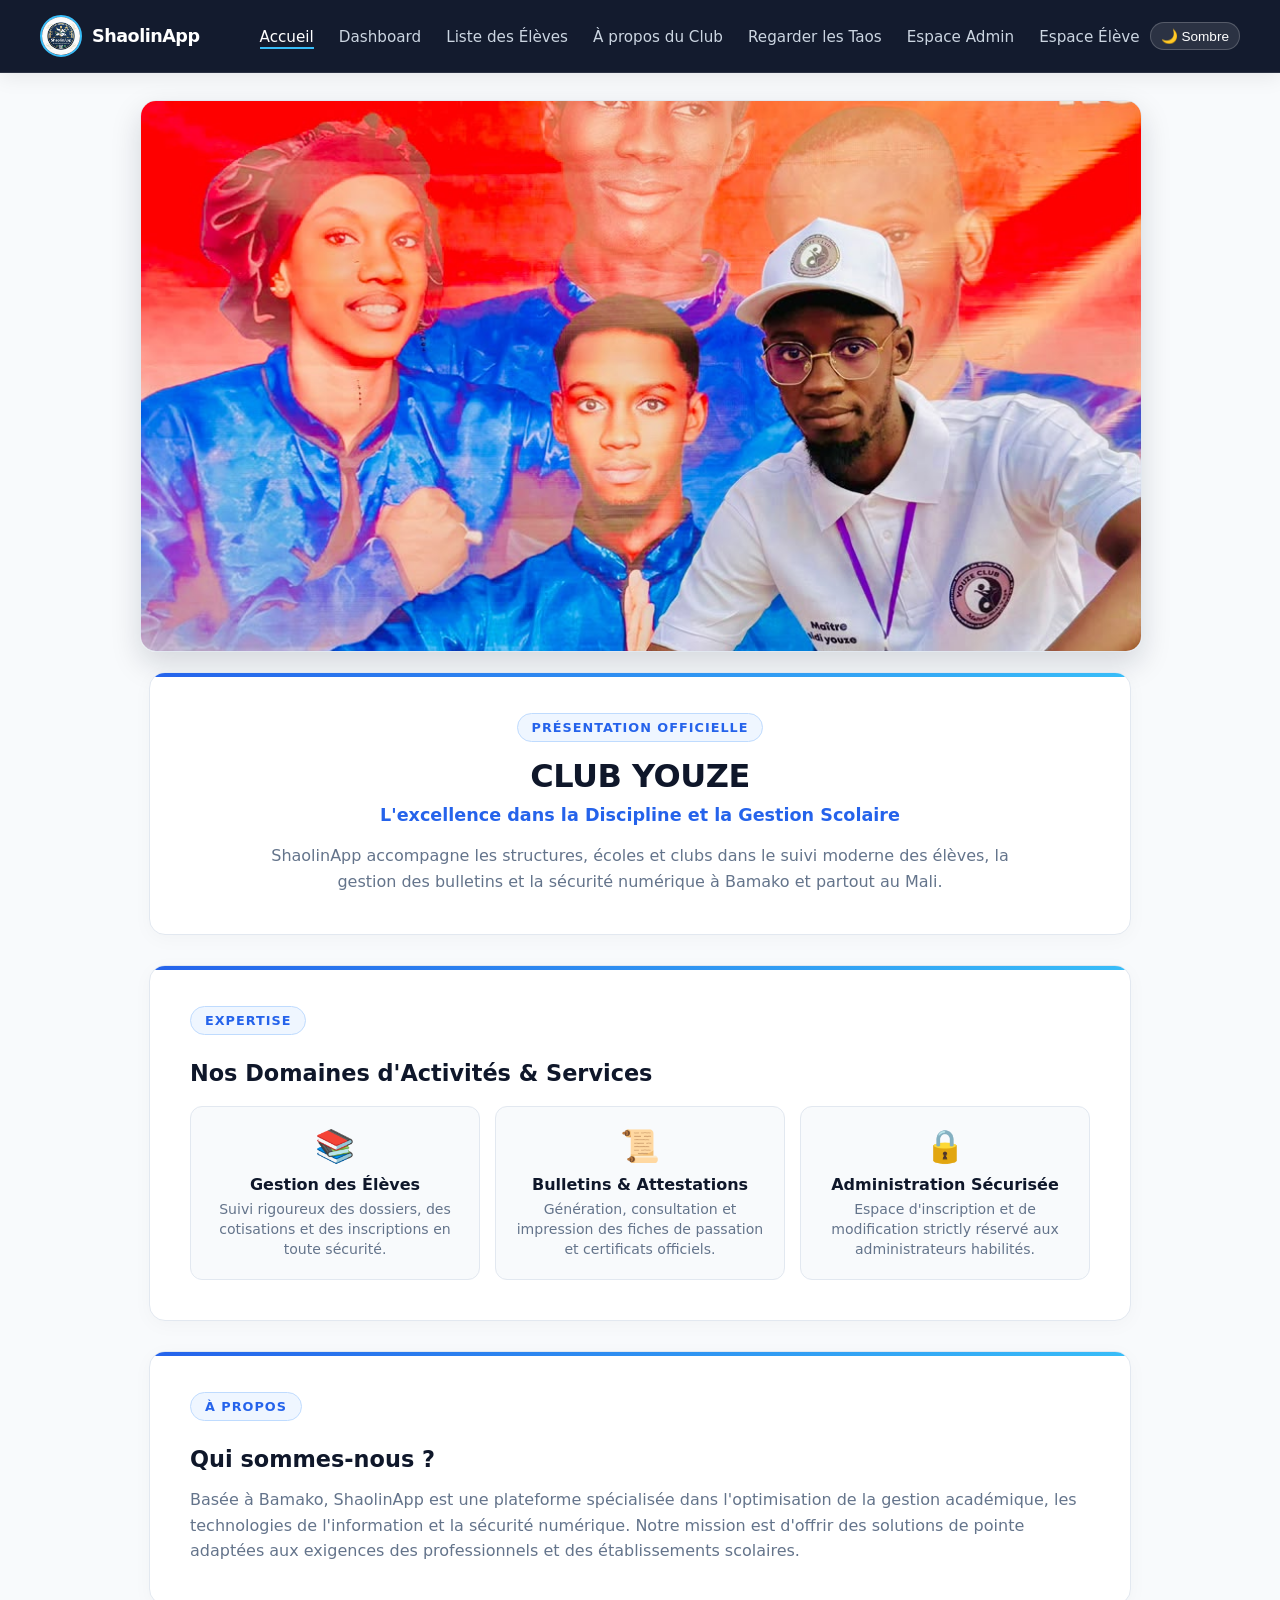
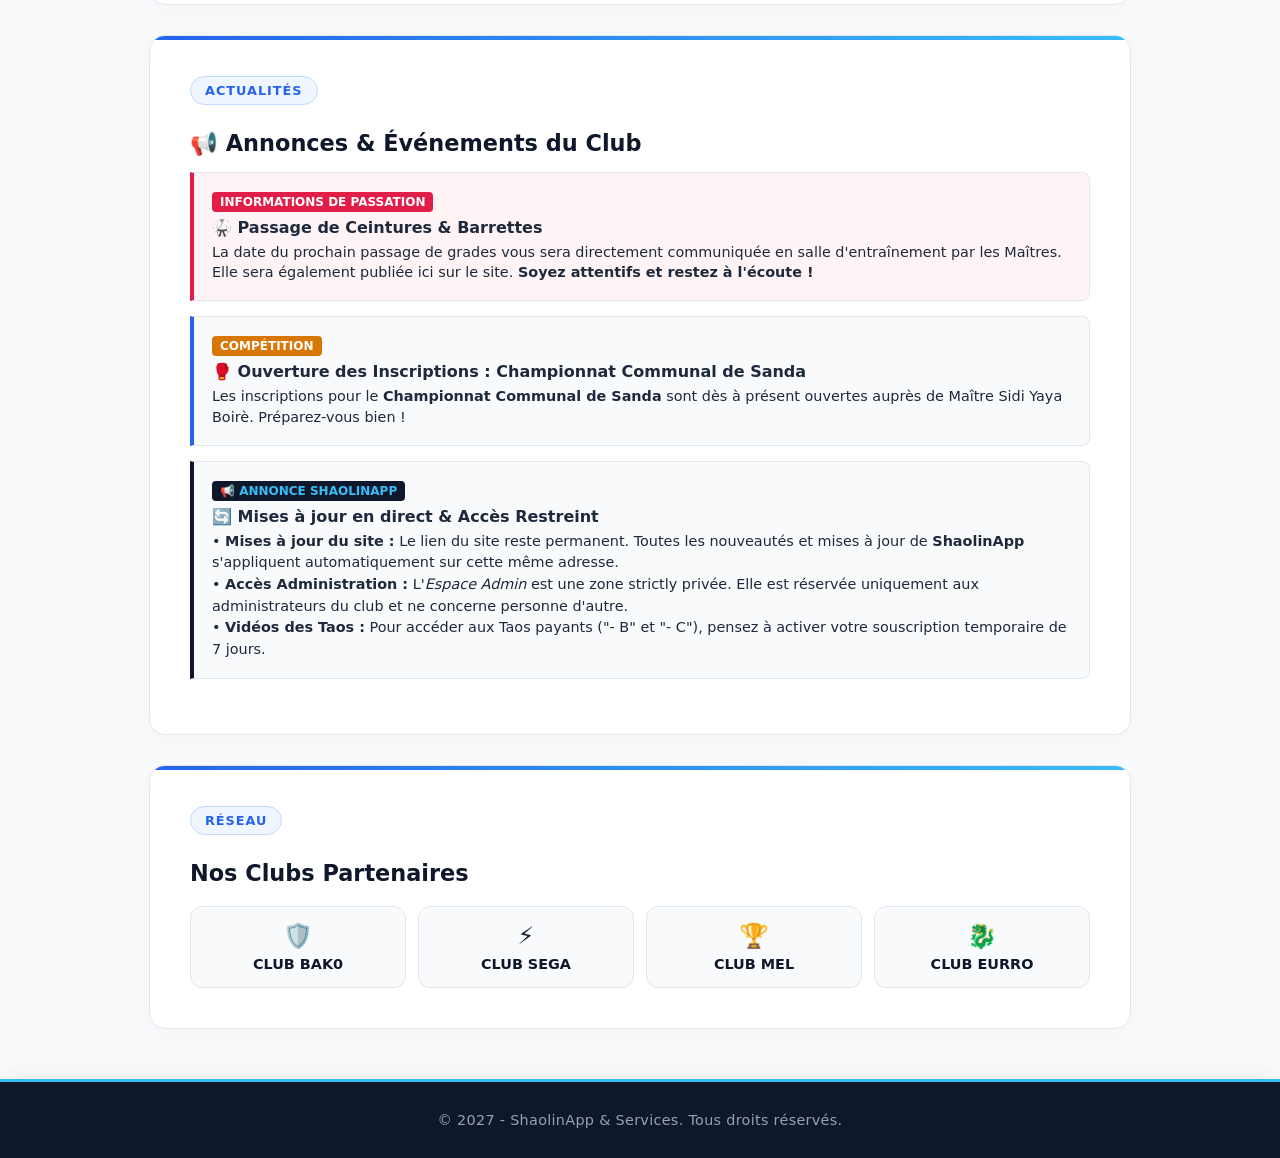
<file: index.html>
<!DOCTYPE html>
<html lang="fr">
<head>
    <meta charset="utf-8">
    <meta name="viewport" content="width=device-width, initial-scale=1.0">
    <title>ShaolinApp - Club Youze</title>
    
    <!-- Lien vers le Manifeste PWA -->
    <link rel="manifest" href="manifest.json">
    <meta name="theme-color" content="#38bdf8">

    <style>
        :root {
            --primary: #0f172a;
            --accent: #38bdf8;
            --text-main: #1e293b;
            --text-muted: #64748b;
            --bg-body: #f8fafc;
            --card-bg: #ffffff;
            --border-color: #e2e8f0;
        }

        /* Variables pour le Mode Sombre */
        [data-theme="dark"] {
            --primary: #f8fafc;
            --accent: #38bdf8;
            --text-main: #f1f5f9;
            --text-muted: #94a3b8;
            --bg-body: #0b0f19;
            --card-bg: #1e293b;
            --border-color: #334155;
        }

        body {
            font-family: 'Segoe UI', system-ui, -apple-system, sans-serif;
            background-color: var(--bg-body);
            margin: 0;
            padding: 0;
            color: var(--text-main);
            padding-top: 110px;
            scroll-behavior: smooth;
            transition: background-color 0.3s ease, color 0.3s ease;
        }
        
        /* Navbar flexible */
        header {
            position: fixed;
            top: 0;
            left: 0;
            width: 100%;
            background-color: rgba(15, 23, 42, 0.98);
            backdrop-filter: blur(12px);
            -webkit-backdrop-filter: blur(12px);
            color: white;
            padding: 12px 20px;
            display: flex;
            flex-direction: column;
            align-items: center;
            box-sizing: border-box;
            z-index: 1000;
            border-bottom: 1px solid rgba(255, 255, 255, 0.1);
            box-shadow: 0 4px 20px rgba(0, 0, 0, 0.08);
            gap: 10px;
        }

        .logo-container {
            display: flex;
            align-items: center;
            gap: 10px;
        }

        .logo-container img {
            height: 38px;
            width: 38px;
            border-radius: 50%;
            object-fit: cover;
            border: 2px solid var(--accent);
        }

        .logo-container h1 {
            margin: 0;
            font-size: 1.1rem;
            font-weight: 700;
            letter-spacing: -0.5px;
            white-space: nowrap;
        }

        nav {
            width: 100%;
            display: flex;
            justify-content: center;
            align-items: center;
            flex-wrap: wrap;
            gap: 10px;
        }

        nav ul {
            list-style: none;
            display: flex;
            flex-wrap: wrap;
            justify-content: center;
            gap: 12px 20px;
            margin: 0;
            padding: 0;
            align-items: center;
        }

        nav ul li a {
            color: #cbd5e1;
            text-decoration: none;
            font-weight: 500;
            font-size: 0.88rem;
            transition: all 0.3s ease;
            position: relative;
            padding: 3px 0;
            cursor: pointer;
            white-space: nowrap;
        }

        nav ul li a::after {
            content: '';
            position: absolute;
            width: 0;
            height: 2px;
            bottom: 0;
            left: 0;
            background-color: var(--accent);
            transition: width 0.3s ease;
        }

        nav ul li a:hover, nav ul li a.actif {
            color: white;
        }

        nav ul li a:hover::after, nav ul li a.actif::after {
            width: 100%;
        }

        /* Bouton Dark/Light Mode */
        .theme-toggle-btn {
            background: rgba(255, 255, 255, 0.1);
            border: 1px solid rgba(255, 255, 255, 0.2);
            color: white;
            padding: 5px 10px;
            border-radius: 20px;
            cursor: pointer;
            font-size: 0.85rem;
            display: flex;
            align-items: center;
            gap: 5px;
            transition: all 0.3s ease;
        }

        .theme-toggle-btn:hover {
            background: rgba(56, 189, 248, 0.2);
            border-color: var(--accent);
        }

        @media (min-width: 850px) {
            body {
                padding-top: 80px;
            }
            header {
                flex-direction: row;
                justify-content: space-between;
                padding: 15px 40px;
            }
            nav {
                width: auto;
            }
            nav ul {
                gap: 25px;
            }
            nav ul li a {
                font-size: 0.95rem;
            }
        }

        /* Bannière Image */
        .hero-banner {
            max-width: 1000px;
            margin: 20px auto;
            padding: 0 15px;
            text-align: center;
        }

        .hero-banner img {
            width: 100%;
            max-height: 550px;
            object-fit: cover;
            display: block;
            border-radius: 16px;
            box-shadow: 0 12px 30px rgba(15, 23, 42, 0.15);
            border: 1px solid var(--border-color);
        }

        /* Style commun Carte pro */
        .styled-card {
            max-width: 900px;
            margin: 0 15px 25px 15px;
            background: var(--card-bg);
            padding: 25px;
            border-radius: 16px;
            box-shadow: 0 4px 20px rgba(0, 0, 0, 0.03);
            border: 1px solid var(--border-color);
            position: relative;
            overflow: hidden;
            transition: transform 0.3s ease, box-shadow 0.3s ease, background-color 0.3s ease, border-color 0.3s ease;
        }

        .styled-card:hover {
            transform: translateY(-3px);
            box-shadow: 0 8px 25px rgba(15, 23, 42, 0.08);
        }

        @media (min-width: 930px) {
            .styled-card {
                margin: 0 auto 30px auto;
                padding: 40px;
            }
        }

        .styled-card::before {
            content: '';
            position: absolute;
            top: 0;
            left: 0;
            width: 100%;
            height: 4px;
            background: linear-gradient(90deg, #2563eb, #38bdf8);
        }

        .badge-section {
            display: inline-block;
            background-color: #eff6ff;
            color: #2563eb;
            font-size: 0.8rem;
            font-weight: 700;
            padding: 6px 14px;
            border-radius: 20px;
            text-transform: uppercase;
            letter-spacing: 1px;
            margin-bottom: 15px;
            border: 1px solid #bfdbfe;
        }

        [data-theme="dark"] .badge-section {
            background-color: rgba(37, 99, 235, 0.2);
            color: #38bdf8;
            border-color: rgba(56, 189, 248, 0.3);
        }

        .hero-text-section {
            text-align: center;
        }

        .hero-text-section h1 {
            color: var(--primary);
            font-size: 2rem;
            font-weight: 800;
            margin: 0 0 10px 0;
            letter-spacing: -0.5px;
        }

        .hero-text-section h2 {
            color: #2563eb;
            font-size: 1.1rem;
            font-weight: 600;
            margin: 0 0 18px 0;
        }

        [data-theme="dark"] .hero-text-section h2 {
            color: #38bdf8;
        }

        .hero-text-section p, .presentation p {
            color: var(--text-muted);
            font-size: 1rem;
            line-height: 1.6;
            margin: 0;
        }

        .hero-text-section p {
            max-width: 750px;
            margin: 0 auto;
        }

        .presentation h3, .domaines h3, .partenaires h3, .annonces h3 {
            color: var(--primary);
            font-size: 1.4rem;
            font-weight: 700;
            margin: 10px 0 15px 0;
        }

        .grid-domaines {
            display: grid;
            grid-template-columns: repeat(auto-fit, minmax(220px, 1fr));
            gap: 15px;
            margin-top: 20px;
        }

        .carte-domaine {
            background-color: var(--bg-body);
            border: 1px solid var(--border-color);
            padding: 20px 15px;
            border-radius: 12px;
            text-align: center;
            transition: all 0.3s ease;
        }

        .carte-domaine:hover {
            transform: translateY(-5px);
            background-color: var(--card-bg);
            border-color: var(--accent);
            box-shadow: 0 6px 18px rgba(0,0,0,0.05);
        }

        .carte-domaine h4 {
            color: var(--primary);
            margin: 10px 0 6px 0;
            font-size: 1rem;
        }

        .carte-domaine p {
            color: var(--text-muted);
            font-size: 0.88rem;
            line-height: 1.4;
            margin: 0;
        }

        /* Cartes Annonces interactives */
        .annonce-card {
            background: var(--bg-body);
            border-left: 4px solid #2563eb;
            border-radius: 0 8px 8px 0;
            padding: 18px;
            margin-bottom: 15px;
            transition: all 0.3s cubic-bezier(0.4, 0, 0.2, 1);
            cursor: pointer;
            border-top: 1px solid var(--border-color);
            border-right: 1px solid var(--border-color);
            border-bottom: 1px solid var(--border-color);
        }

        .annonce-card:hover {
            transform: translateX(8px) scale(1.01);
            background: var(--card-bg);
            box-shadow: 0 4px 15px rgba(0, 0, 0, 0.05);
        }

        .annonce-card.urgent {
            border-left-color: #e11d48;
            background: rgba(225, 29, 72, 0.05);
        }

        .annonce-card.urgent:hover {
            background: rgba(225, 29, 72, 0.1);
        }

        .annonce-card.info-site {
            border-left-color: var(--primary);
            background: var(--bg-body);
        }

        .annonce-card.info-site:hover {
            background: var(--card-bg);
        }

        .annonce-badge {
            display: inline-block;
            font-size: 0.75rem;
            font-weight: 700;
            padding: 3px 8px;
            border-radius: 4px;
            color: white;
            margin-bottom: 6px;
        }

        .badge-urgent { background: #e11d48; }
        .badge-event { background: #d97706; }
        .badge-platform { background: #0f172a; color: #38bdf8; }
        [data-theme="dark"] .badge-platform { background: #38bdf8; color: #0f172a; }

        .annonce-card h4, .annonce-card p {
            color: var(--text-main) !important;
        }

        .grid-clubs {
            display: grid;
            grid-template-columns: repeat(auto-fit, minmax(130px, 1fr));
            gap: 12px;
            margin-top: 20px;
        }

        .carte-club {
            background-color: var(--bg-body);
            border: 1px solid var(--border-color);
            padding: 15px 10px;
            border-radius: 12px;
            text-align: center;
            transition: all 0.3s ease;
        }

        .carte-club:hover {
            transform: scale(1.05);
            background-color: var(--card-bg);
            border-color: var(--accent);
        }

        .carte-club .club-icon {
            font-size: 24px;
            margin-bottom: 6px;
        }

        .carte-club h4 {
            color: var(--primary);
            margin: 0;
            font-size: 0.9rem;
            font-weight: 700;
        }

        /* Footer professionnel et bleu */
        footer {
            background-color: #0f172a;
            color: #94a3b8;
            text-align: center;
            padding: 30px 20px;
            font-size: 0.9rem;
            border-top: 3px solid #38bdf8;
            margin-top: 50px;
            box-shadow: 0 -4px 20px rgba(0, 0, 0, 0.05);
        }

        footer p {
            margin: 0;
            font-weight: 500;
            letter-spacing: 0.3px;
        }
    </style>
</head>
<body>

    <header>
        <div class="logo-container">
            <img src="logo.jpg" alt="Logo ShaolinApp">
            <h1>ShaolinApp</h1>
        </div>
        <nav>
            <ul>
                <li><a href="index.html" class="actif">Accueil</a></li>
                <li><a href="dashboard.html">Dashboard</a></li>
                <li><a href="eleves.html">Liste des Élèves</a></li>
                <li><a href="apropos.html">À propos du Club</a></li>
                <li><a href="taos.html">Regarder les Taos</a></li>
                <li><a href="admin.html">Espace Admin</a></li>
                <li><a href="espace-eleve.html">Espace Élève</a></li>
            </ul>
            <!-- Bouton pour changer de thème -->
            <button id="themeToggleBtn" class="theme-toggle-btn" onclick="basculerTheme()">
                🌙 Sombre
            </button>
        </nav>
    </header>

    <div class="hero-banner">
        <img src="fond-kungfu.jpg" alt="Bannière Club Youze">
    </div>

    <!-- 1. CARTE PRÉSENTATION OFFICIELLE -->
    <div class="styled-card hero-text-section">
        <span class="badge-section">Présentation Officielle</span>
        <h1>CLUB YOUZE</h1>
        <h2>L'excellence dans la Discipline et la Gestion Scolaire</h2>
        <p>ShaolinApp accompagne les structures, écoles et clubs dans le suivi moderne des élèves, la gestion des bulletins et la sécurité numérique à Bamako et partout au Mali.</p>
    </div>

    <!-- 2. SECTION EXPERTISE (NOS DOMAINES D'ACTIVITÉS) -->
    <section id="services" class="styled-card domaines">
        <span class="badge-section">Expertise</span>
        <h3>Nos Domaines d'Activités & Services</h3>
        <div class="grid-domaines">
            <div class="carte-domaine">
                <div style="font-size: 32px; margin-bottom: 5px;">📚</div>
                <h4>Gestion des Élèves</h4>
                <p>Suivi rigoureux des dossiers, des cotisations et des inscriptions en toute sécurité.</p>
            </div>
            <div class="carte-domaine">
                <div style="font-size: 32px; margin-bottom: 5px;">📜</div>
                <h4>Bulletins & Attestations</h4>
                <p>Génération, consultation et impression des fiches de passation et certificats officiels.</p>
            </div>
            <div class="carte-domaine">
                <div style="font-size: 32px; margin-bottom: 5px;">🔒</div>
                <h4>Administration Sécurisée</h4>
                <p>Espace d'inscription et de modification strictly réservé aux administrateurs habilités.</p>
            </div>
        </div>
    </section>

    <!-- 3. SECTION À PROPOS (QUI SOMMES-NOUS) -->
    <section id="about" class="styled-card presentation">
        <span class="badge-section">À propos</span>
        <h3>Qui sommes-nous ?</h3>
        <p>Basée à Bamako, ShaolinApp est une plateforme spécialisée dans l'optimisation de la gestion académique, les technologies de l'information et la sécurité numérique. Notre mission est d'offrir des solutions de pointe adaptées aux exigences des professionnels et des établissements scolaires.</p>
    </section>

    <!-- 4. SECTION ANNONCES & ÉVÉNEMENTS (ACTUALITÉS) -->
    <section class="styled-card annonces">
        <span class="badge-section">Actualités</span>
        <h3>📢 Annonces & Événements du Club</h3>
        
        <div class="annonce-card urgent" style="margin-top: 15px;">
            <span class="annonce-badge badge-urgent">INFORMATIONS DE PASSATION</span>
            <h4 style="margin: 0 0 5px 0; font-size: 1rem;">🥋 Passage de Ceintures & Barrettes</h4>
            <p style="margin: 0; font-size: 0.9rem; line-height: 1.4;">
                La date du prochain passage de grades vous sera directement communiquée en salle d'entraînement par les Maîtres. Elle sera également publiée ici sur le site. <strong>Soyez attentifs et restez à l'écoute !</strong>
            </p>
        </div>

        <div class="annonce-card">
            <span class="annonce-badge badge-event">COMPÉTITION</span>
            <h4 style="margin: 0 0 5px 0; font-size: 1rem;">🥊 Ouverture des Inscriptions : Championnat Communal de Sanda</h4>
            <p style="margin: 0; font-size: 0.9rem; line-height: 1.4;">
                Les inscriptions pour le <strong>Championnat Communal de Sanda</strong> sont dès à présent ouvertes auprès de Maître Sidi Yaya Boirè. Préparez-vous bien !
            </p>
        </div>

        <!-- ANNONCE DU SITE SHAOLINAPP -->
        <div class="annonce-card info-site">
            <span class="annonce-badge badge-platform">📢 ANNONCE SHAOLINAPP</span>
            <h4 style="margin: 0 0 5px 0; font-size: 1rem;">🔄 Mises à jour en direct & Accès Restreint</h4>
            <p style="margin: 0; font-size: 0.9rem; line-height: 1.5;">
                • <strong>Mises à jour du site :</strong> Le lien du site reste permanent. Toutes les nouveautés et mises à jour de <strong>ShaolinApp</strong> s'appliquent automatiquement sur cette même adresse.<br>
                • <strong>Accès Administration :</strong> L'<em>Espace Admin</em> est une zone strictly privée. Elle est réservée uniquement aux administrateurs du club et ne concerne personne d'autre.<br>
                • <strong>Vidéos des Taos :</strong> Pour accéder aux Taos payants ("- B" et "- C"), pensez à activer votre souscription temporaire de 7 jours.
            </p>
        </div>
    </section>

    <!-- 5. SECTION PARTENAIRES (RÉSEAU) -->
    <section class="styled-card partenaires">
        <span class="badge-section">Réseau</span>
        <h3>Nos Clubs Partenaires</h3>
        <div class="grid-clubs">
            <div class="carte-club">
                <div class="club-icon">🛡️</div>
                <h4>CLUB BAK0</h4>
            </div>
            <div class="carte-club">
                <div class="club-icon">⚡</div>
                <h4>CLUB SEGA</h4>
            </div>
            <div class="carte-club">
                <div class="club-icon">🏆</div>
                <h4>CLUB MEL</h4>
            </div>
            <div class="carte-club">
                <div class="club-icon">🐉</div>
                <h4>CLUB EURRO</h4>
            </div>
        </div>
    </section>

    <footer>
        <p>&copy; 2027 - ShaolinApp & Services. Tous droits réservés.</p>
    </footer>

    <!-- Script pour la gestion du Mode Sombre -->
    <script>
        function basculerTheme() {
            const htmlTag = document.documentElement;
            const btn = document.getElementById("themeToggleBtn");

            if (htmlTag.getAttribute("data-theme") === "dark") {
                htmlTag.removeAttribute("data-theme");
                localStorage.setItem("theme", "light");
                btn.innerHTML = "🌙 Sombre";
            } else {
                htmlTag.setAttribute("data-theme", "dark");
                localStorage.setItem("theme", "dark");
                btn.innerHTML = "☀️ Clair";
            }
        }

        // Charger le thème enregistré au démarrage
        window.addEventListener("DOMContentLoaded", () => {
            const savedTheme = localStorage.getItem("theme");
            const btn = document.getElementById("themeToggleBtn");
            if (savedTheme === "dark") {
                document.documentElement.setAttribute("data-theme", "dark");
                if (btn) btn.innerHTML = "☀️ Clair";
            }
        });
    </script>

    <!-- Enregistrement du Service Worker pour la PWA -->
    <script>
        if ('serviceWorker' in navigator) {
            window.addEventListener('load', () => {
                navigator.serviceWorker.register('sw.js')
                    .then((reg) => {
                        console.log('Service Worker enregistré avec succès, scope :', reg.scope);
                    })
                    .catch((err) => {
                        console.log('Échec de l\'enregistrement du Service Worker :', err);
                    });
            });
        }
    </script>
</body>
</html>
</file>
